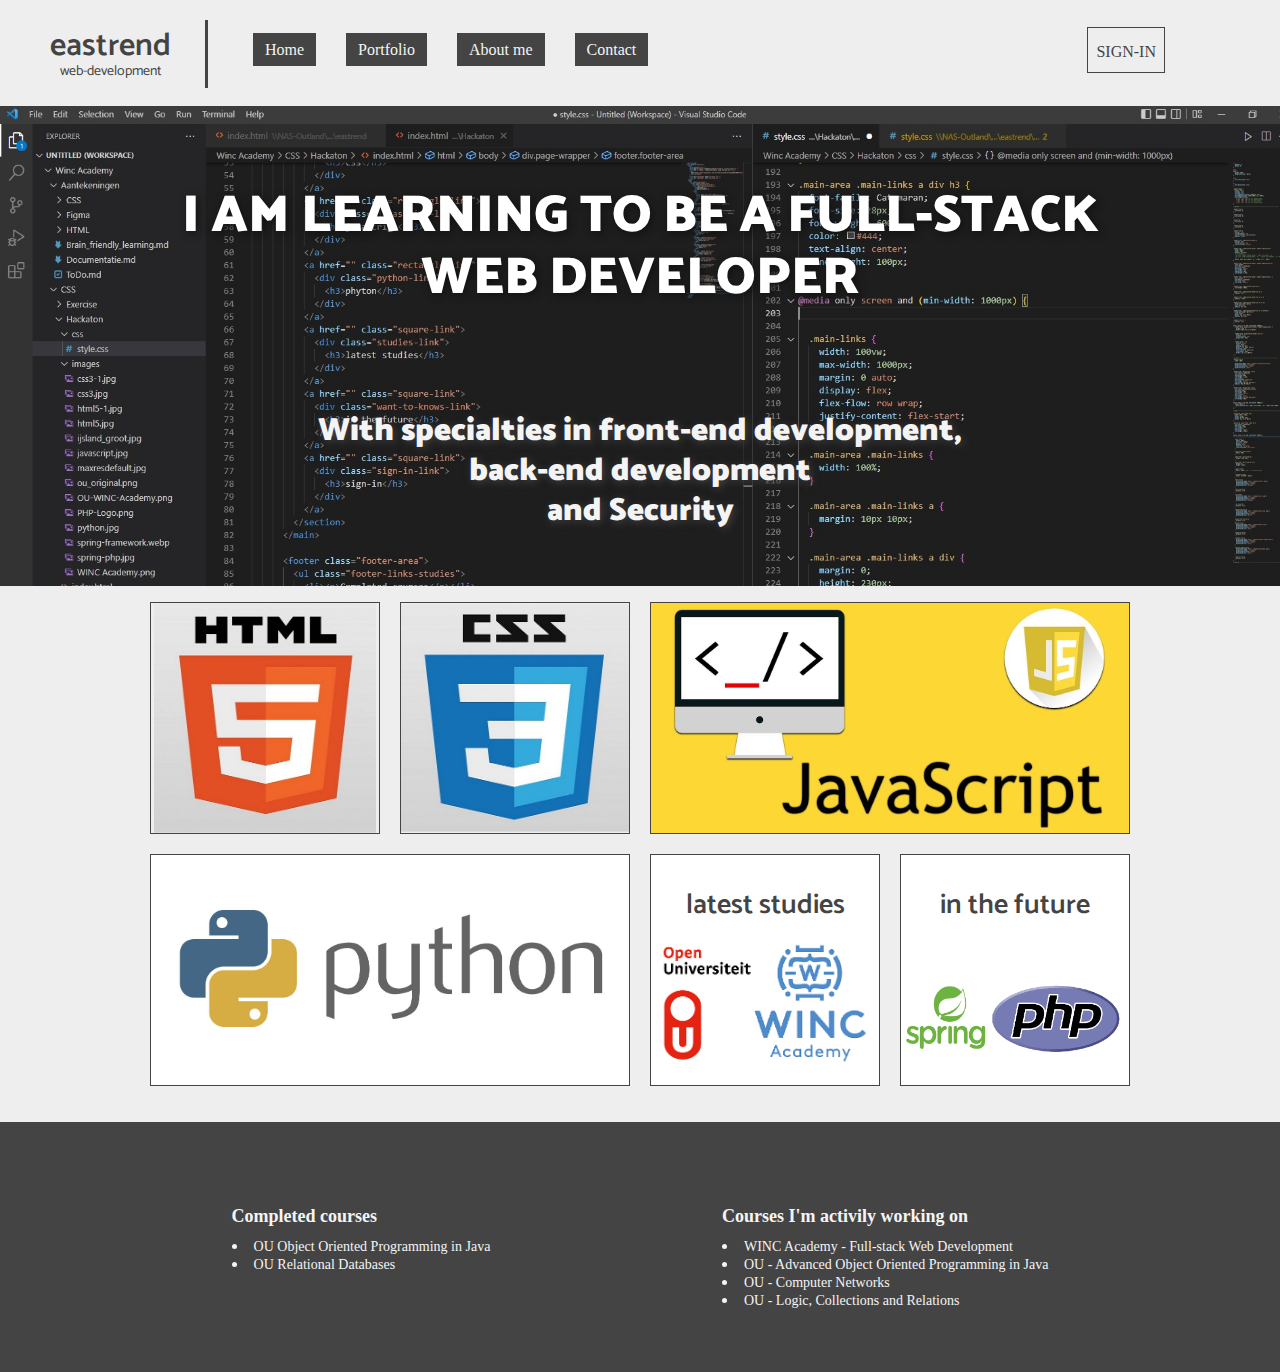
<file: Hackaton/index.html>
<!DOCTYPE html>
<html lang="en" dir="ltr">
  <head>
    <meta charset="utf-8" />
    <meta name="viewport" content="width=device-width, initial-scale=1.0" />
    <title>Hackaton mainpage</title>
    <link
      href="https://fonts.googleapis.com/css2?family=Catamaran:wght@100;900&family=Cormorant+Garamond:wght@300&family=Tapestry&display=swap"
      rel="stylesheet"
    />
    <link rel="stylesheet" href="css/style.css" />
  </head>

  <body>
    <div class="page-wrapper">
      <header class="header-area">
        <div class="organisation-navbar">
          <div class="header-organisation">
            <h3>eastrend</h3>
            <p>web-development</p>
          </div>
          <nav>
            <ul>
              <li><a href="index.html">Home</a></li>
              <li><a href="pages/css/css-grid.html">Portfolio</a></li>
              <li><a href="pages/css/css-grid.html">About me</a></li>
              <li><a href="pages/css/css-grid.html">Contact</a></li>
            </ul>
          </nav>
        </div>
        <a href="sign-in.html" class="header-signin">Sign-in</a>
      </header>

      <section class="banner-area">
        <div class="banner-text">
          <h2>i am learning to be a full-stack <br />web developer</h2>
          <h1>
            With specialties in front-end development, <br />back-end
            development <br />and Security
          </h1>
        </div>
      </section>

      <main class="main-area">
        <section class="main-links">
          <a href="pages/css/css-grid.html" class="square-link">
            <div class="html-link">
              <h3>html</h3>
            </div>
          </a>
          <a href="pages/css/css-grid.html" class="square-link">
            <div class="css-link">
              <h3>css</h3>
            </div>
          </a>
          <a href="pages/css/css-grid.html" class="rectangle-link">
            <div class="javascript-link">
              <h3>javascript</h3>
            </div>
          </a>
          <a href="pages/css/css-grid.html" class="rectangle-link">
            <div class="python-link">
              <h3>phyton</h3>
            </div>
          </a>
          <a href="pages/css/css-grid.html" class="square-link">
            <div class="studies-link">
              <h3>latest studies</h3>
            </div>
          </a>
          <a href="pages/css/css-grid.html" class="square-link">
            <div class="want-to-knows-link">
              <h3>in the future</h3>
            </div>
          </a>
          <a href="sign-in.html" class="rectangle-link">
            <div class="sign-in-link">
              <h3>sign-in</h3>
            </div>
          </a>
        </section>
      </main>

      <footer class="footer-area">
        <ul class="footer-links completed-studies">
          <h5>Completed courses</h5>
          <li><p>OU Object Oriented Programming in Java</p></li>
          <li><p>OU Relational Databases</p></li>
        </ul>
        <ul class="footer-links studies-taken">
          <h5>Courses I'm activily working on</h5>
          <li><p>WINC Academy - Full-stack Web Development</p></li>
          <li><p>OU - Advanced Object Oriented Programming in Java</p></li>
          <li><p>OU - Computer Networks</p></li>
          <li><p>OU - Logic, Collections and Relations</p></li>
        </ul>
      </footer>
    </div>
  </body>
</html>
</file>
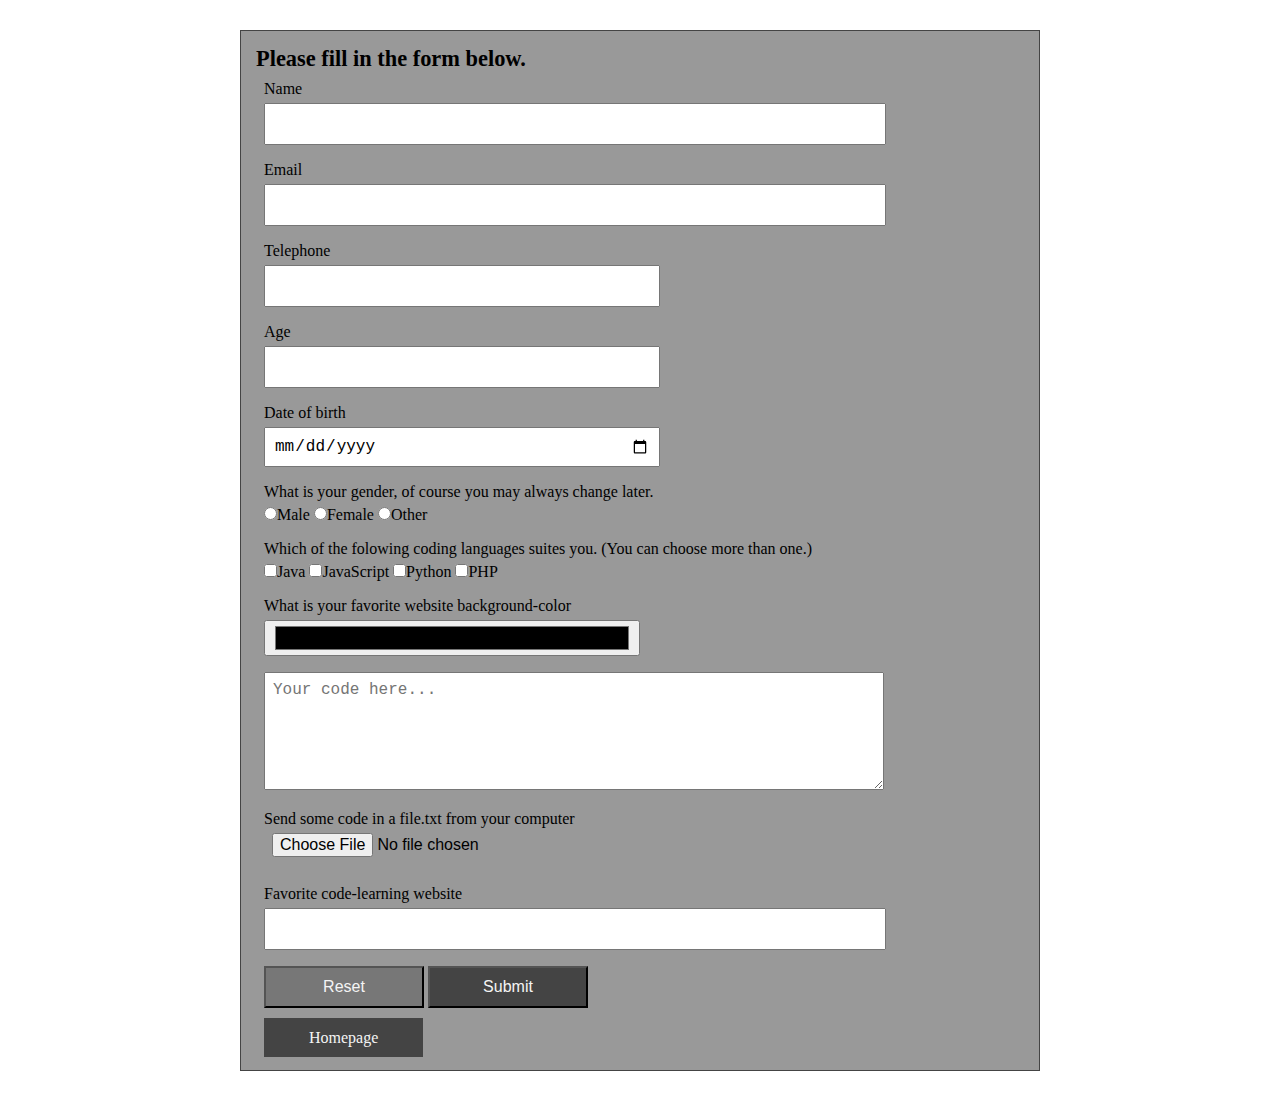
<file: Hackaton/sign-in.html>
<!DOCTYPE html>
<html lang="en">
  <head>
    <meta charset="UTF-8" />
    <meta http-equiv="X-UA-Compatible" content="IE=edge" />
    <meta name="viewport" content="width=device-width, initial-scale=1.0" />
    <!--Note!! this is the css file for this page-------------------->
    <link rel="stylesheet" href="css/sign-in.css" />
    <title>Sign-in</title>
  </head>
  <body>
    <form class="sign-in" name="contact" method="POST" data-netlify="true">
      <h4>Please fill in the form below.</h4>
      <div class="sign-in-group">
        <label for="">Name</label>
        <input name="naam" type="text" /> <br />
      </div>
      <div class="sign-in-group">
        <label for="">Email</label>
        <input name="email" type="email" /> <br />
      </div>
      <div class="sign-in-group">
        <label for="">Telephone</label>
        <input name="telefoon" type="tel" /> <br />
      </div>
      <div class="sign-in-group">
        <label for="">Age</label>
        <input name="leeftijd" type="number" /> <br />
      </div>
      <div class="sign-in-group">
        <label for="">Date of birth</label>
        <input name="geboortedatum" type="date" /> <br />
      </div>
      <div class="sign-in-group">
        <label for=""
          >What is your gender, of course you may always change later.
        </label>
        <input name="gender" type="radio" />Male
        <input name="gender" type="radio" />Female
        <input name="gender" type="radio" />Other <br />
      </div>
      <div class="sign-in-group">
        <label for="">
          Which of the folowing coding languages suites you. (You can choose
          more than one.)</label
        >
        <input type="checkbox" />Java <input type="checkbox" />JavaScript
        <input type="checkbox" />Python <input type="checkbox" />PHP <br />
      </div>
      <div class="sign-in-group">
        <label for="">What is your favorite website background-color</label>
        <input name="kleur" type="color" /> <br />
      </div>
      <div class="sign-in-group">
        <textarea
          name="You're code"
          id=""
          cols="30"
          rows="10"
          placeholder="Your code here..."
        ></textarea>
        <br />
      </div>
      <div class="sign-in-group">
        <label for="">Send some code in a file.txt from your computer</label>
        <input name="bestand" type="file" placeholder="" /> <br />
      </div>
      <div class="sign-in-group">
        <label for="">Favorite code-learning website</label>
        <input name="favorietewebsite" type="url" list="" /> <br />
      </div>
      <div class="sign-in-group">
        <input type="reset" />
        <input type="submit" />
      </div>
      <div class="sign-in-group">
        <a href="index.html">Homepage</a>
      </div>
    </form>
  </body>
</html>
</file>
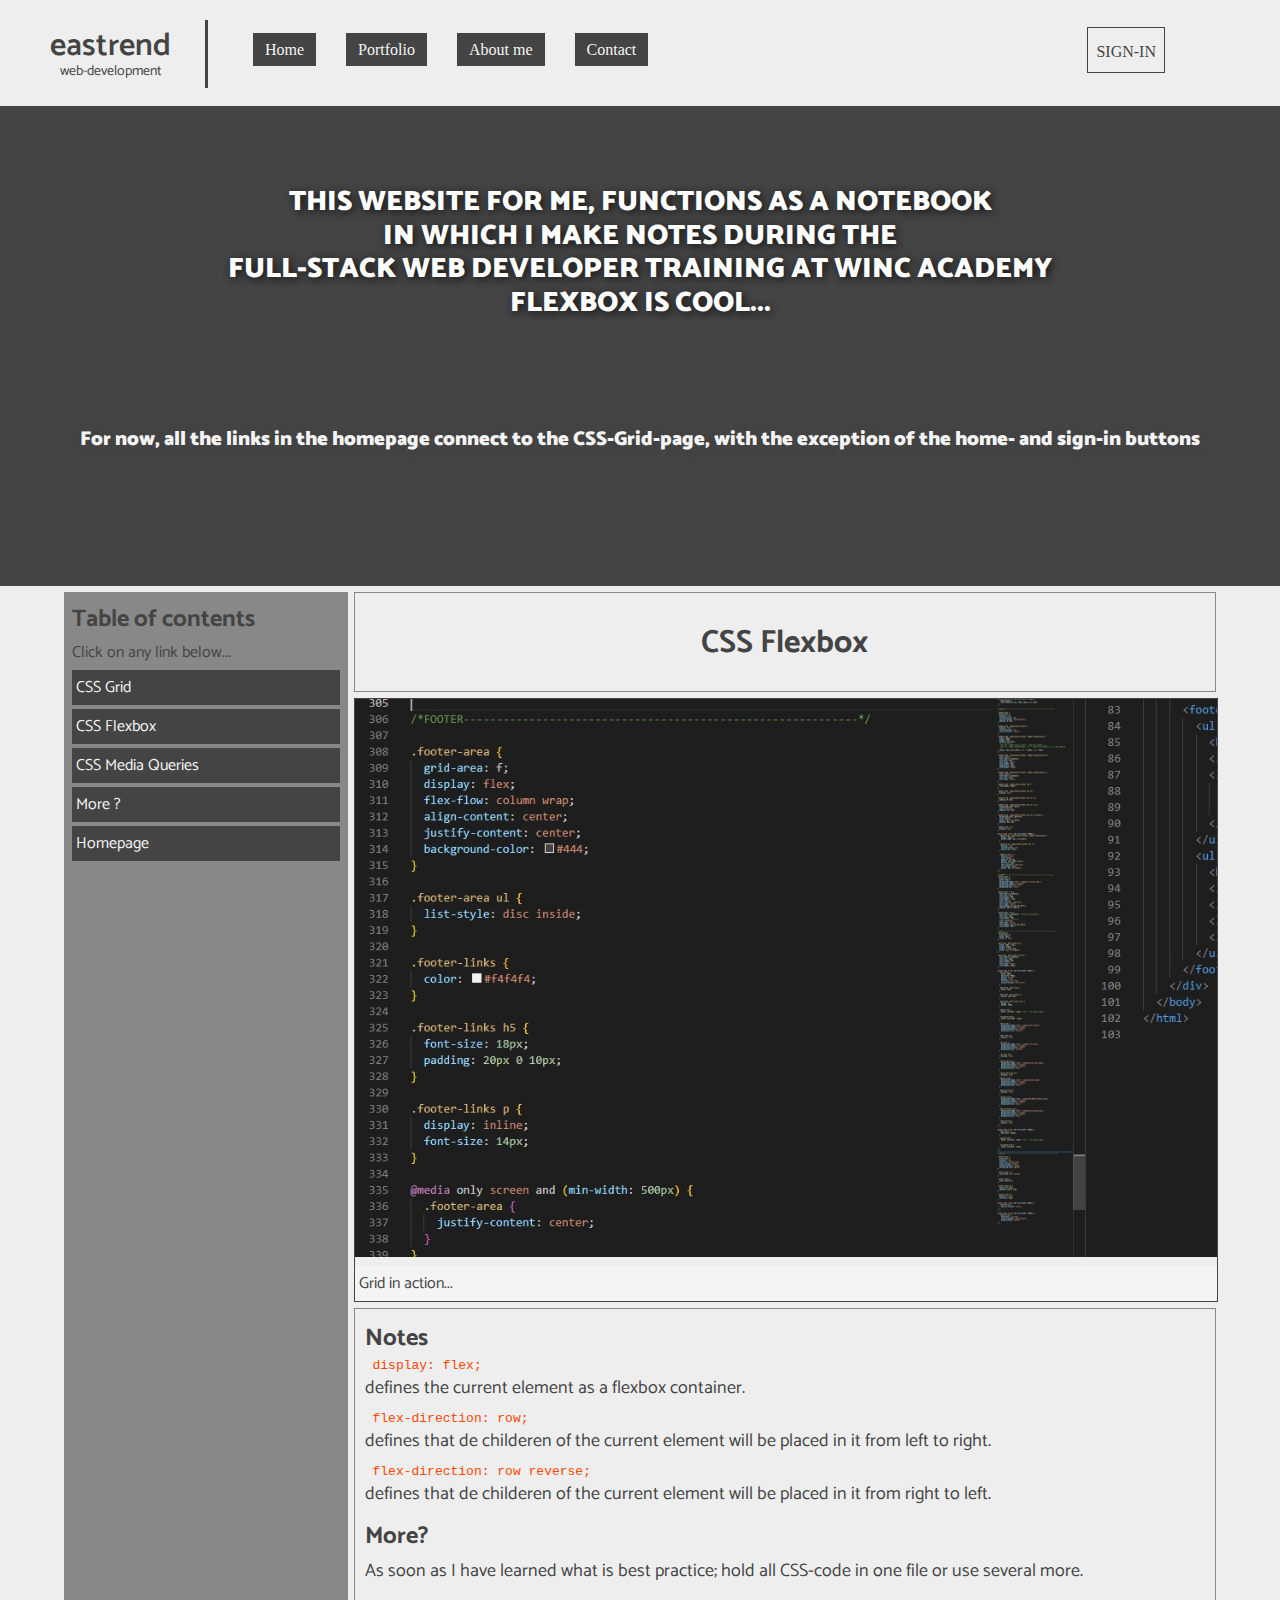
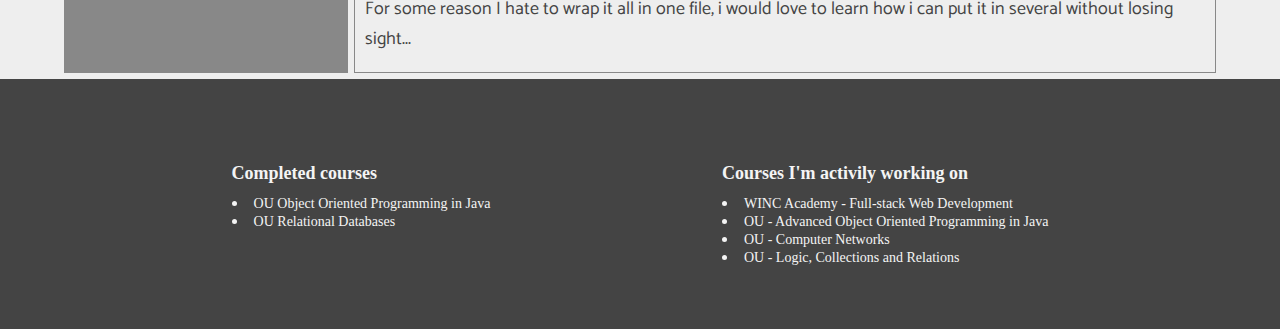
<file: Hackaton/pages/css/css-flexbox.html>
<!DOCTYPE html>
<html lang="en">
  <head>
    <meta charset="UTF-8" />
    <meta name="viewport" content="width=device-width, initial-scale=1.0" />
    <title>CSS Flexbox</title>
    <link
      href="https://fonts.googleapis.com/css2?family=Catamaran:wght@100;900&family=Cormorant+Garamond:wght@300&family=Tapestry&display=swap"
      rel="stylesheet"
    />
    <!--stylesheet for the header and footersections of the subpages as used for the index.html-->
    <link rel="stylesheet" href="../../css/style.css" />
    <!--stylesheet for the banner and main sections of this page-->
    <link rel="stylesheet" href="css/css-style.css" />
  </head>
  <body>
    <div class="page-wrapper">
      <header class="header-area">
        <div class="organisation-navbar">
          <div class="header-organisation">
            <h3>eastrend</h3>
            <p>web-development</p>
          </div>
          <nav>
            <ul>
              <li><a href="../../index.html">Home</a></li>
              <li><a href="css-grid.html">Portfolio</a></li>
              <li><a href="css-grid.html">About me</a></li>
              <li><a href="css-grid.html">Contact</a></li>
            </ul>
          </nav>
        </div>
        <a href="sign-in.html" class="header-signin">Sign-in</a>
      </header>

      <section class="banner-area">
        <div class="banner-text">
          <h2>
            this website for me, functions as a notebook <br />
            in which i make notes during the <br />
            full-stack web developer training at WINC academy <br />
            flexbox is cool...
          </h2>
          <h1>
            For now, all the links in the homepage connect to the CSS-Grid-page,
            with the exception of the home- and sign-in buttons
          </h1>
        </div>
      </section>

      <main class="main-area">
        <section class="main-area-css">
          <aside class="sidebar">
            <h2>Table of contents</h2>
            <p>Click on any link below...</p>
            <ul>
              <li><a href="css-grid.html">CSS Grid</a></li>
              <li><a href="css-flexbox.html">CSS Flexbox</a></li>
              <li><a href="css-media-queries.html">CSS Media Queries</a></li>
              <li><a href="more.html">More ?</a></li>
              <li><a href="../../index.html">Homepage</a></li>
            </ul>
          </aside>

          <div class="title">
            <h2>CSS Flexbox</h2>
          </div>
          <div class="image">
            <figure>
              <img
                src="images/css-flexbox.jpg"
                alt="Picture showing a piece of code needed to represent this page."
              />
              <figcaption>Grid in action...</figcaption>
            </figure>
          </div>
          <article class="article">
            <h2>Notes</h2>
            <code>display: flex;</code>
            <p>defines the current element as a flexbox container.</p>
            <code>flex-direction: row;</code>
            <p>
              defines that de childeren of the current element will be placed in
              it from left to right.
            </p>
            <code>flex-direction: row reverse;</code>
            <p>
              defines that de childeren of the current element will be placed in
              it from right to left.
            </p>
            <h2>More?</h2>
            <p>
              As soon as I have learned what is best practice; hold all CSS-code
              in one file or use several more.
            </p>
            <p>
              For some reason I hate to wrap it all in one file, i would love to
              learn how i can put it in several without losing sight...
            </p>
          </article>
        </section>
      </main>

      <footer class="footer-area">
        <ul class="footer-links completed-studies">
          <h5>Completed courses</h5>
          <li><p>OU Object Oriented Programming in Java</p></li>
          <li>
            <p>OU Relational Databases</p>
            <p></p>
          </li>
        </ul>
        <ul class="footer-links studies-taken">
          <h5>Courses I'm activily working on</h5>
          <li><p>WINC Academy - Full-stack Web Development</p></li>
          <li><p>OU - Advanced Object Oriented Programming in Java</p></li>
          <li><p>OU - Computer Networks</p></li>
          <li><p>OU - Logic, Collections and Relations</p></li>
        </ul>
      </footer>
    </div>
  </body>
</html>
</file>
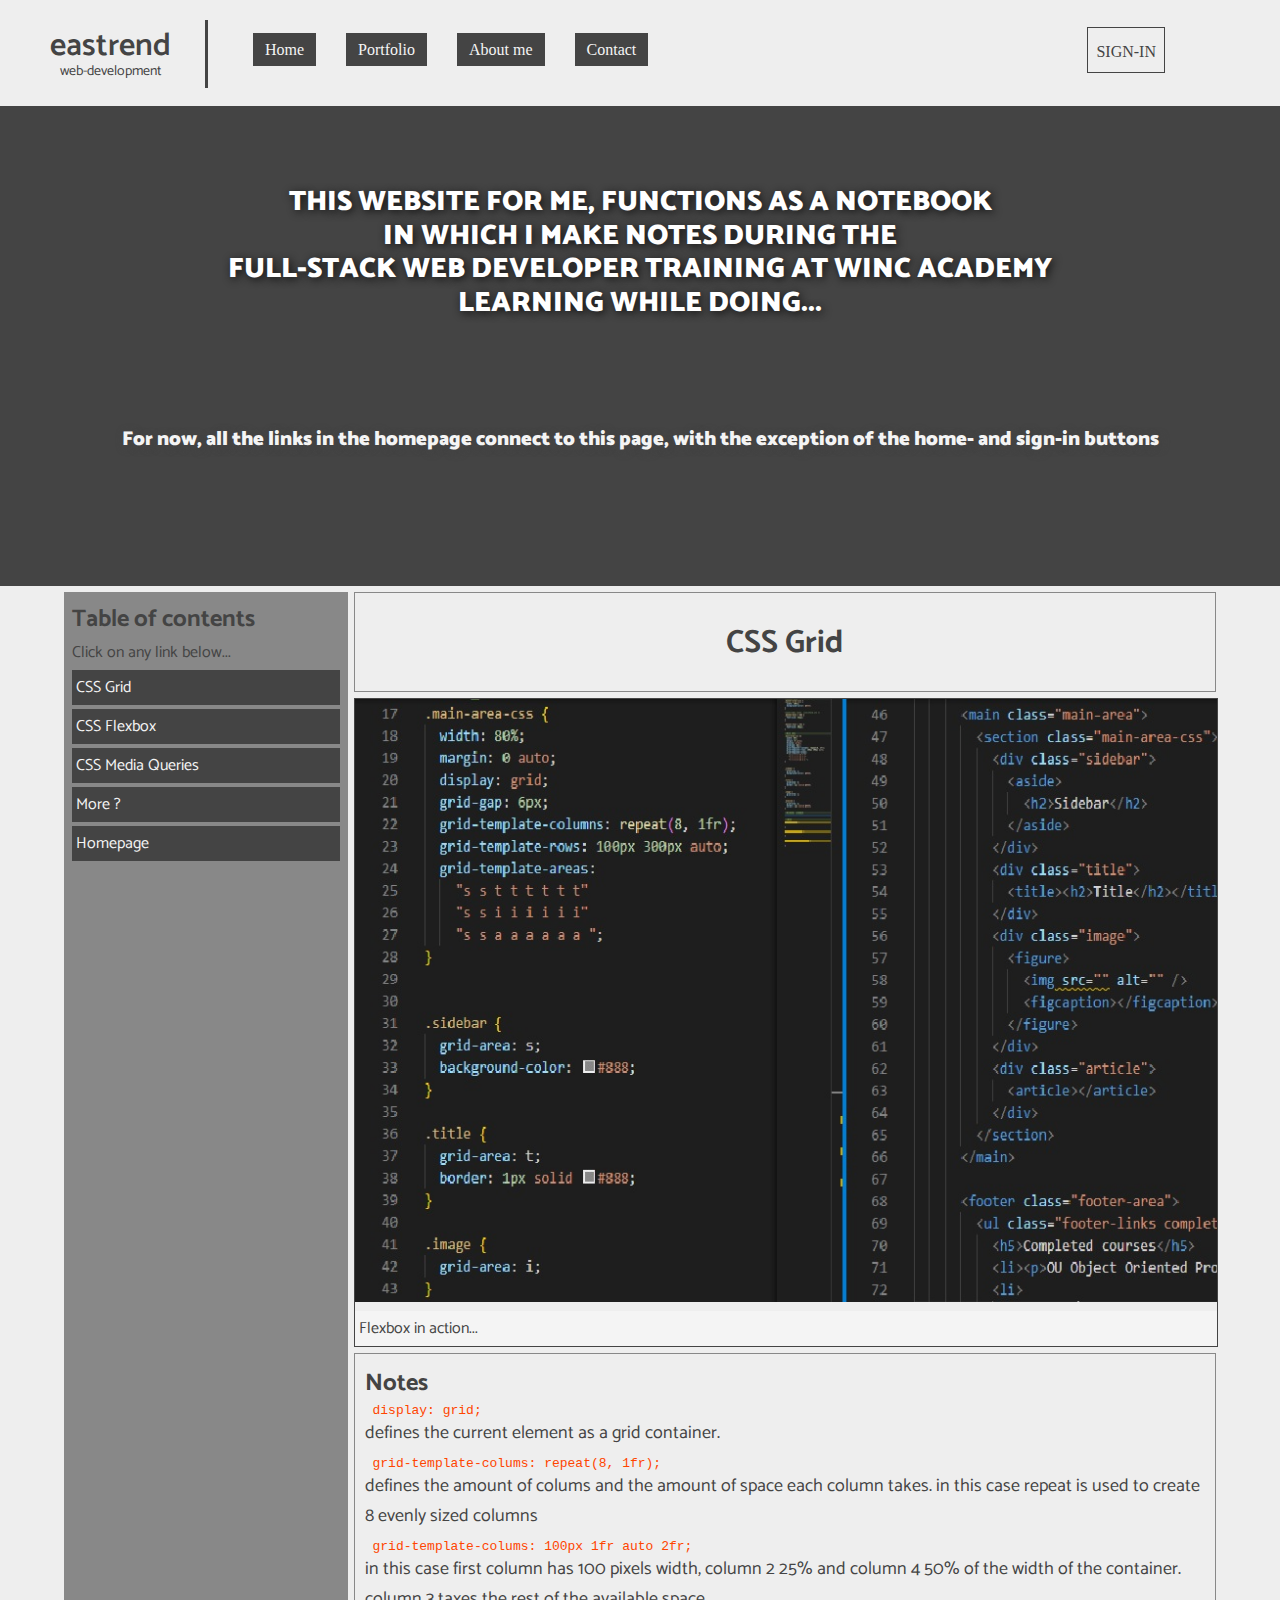
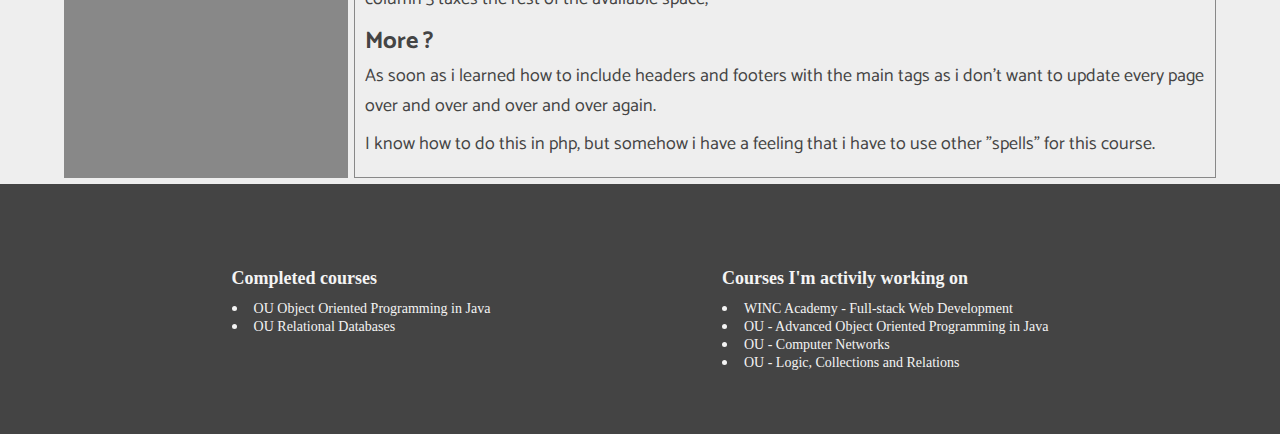
<file: Hackaton/pages/css/css-grid.html>
<!DOCTYPE html>
<html lang="en">
  <head>
    <meta charset="UTF-8" />
    <meta name="viewport" content="width=device-width, initial-scale=1.0" />
    <title>CSS Grid</title>
    <link
      href="https://fonts.googleapis.com/css2?family=Catamaran:wght@100;900&family=Cormorant+Garamond:wght@300&family=Tapestry&display=swap"
      rel="stylesheet"
    />
    <!--stylesheet for the header and footersections of the subpages as used for the index.html-->
    <link rel="stylesheet" href="../../css/style.css" />
    <!--stylesheet for the banner and main sections of this page-->
    <link rel="stylesheet" href="css/css-style.css" />
  </head>
  <body>
    <div class="page-wrapper">
      <header class="header-area">
        <div class="organisation-navbar">
          <div class="header-organisation">
            <h3>eastrend</h3>
            <p>web-development</p>
          </div>
          <nav>
            <ul>
              <li><a href="../../index.html">Home</a></li>
              <li><a href="css-grid.html.html">Portfolio</a></li>
              <li><a href="css-grid.html">About me</a></li>
              <li><a href="css-grid.html">Contact</a></li>
            </ul>
          </nav>
        </div>
        <a href="../../sign-in.html" class="header-signin">Sign-in</a>
      </header>

      <section class="banner-area">
        <div class="banner-text">
          <h2>
            this website for me, functions as a notebook <br />
            in which i make notes during the <br />
            full-stack web developer training at WINC academy <br />
            learning while doing...
          </h2>
          <h1>
            For now, all the links in the homepage connect to this page, with
            the exception of the home- and sign-in buttons
          </h1>
        </div>
      </section>

      <main class="main-area">
        <section class="main-area-css">
          <aside class="sidebar">
            <h2>Table of contents</h2>
            <p>Click on any link below...</p>
            <ul>
              <li><a href="css-grid.html">CSS Grid</a></li>
              <li><a href="css-flexbox.html">CSS Flexbox</a></li>
              <li><a href="css-media-queries.html">CSS Media Queries</a></li>
              <li><a href="more.html">More ?</a></li>
              <li><a href="../../index.html">Homepage</a></li>
            </ul>
          </aside>

          <div class="title">
            <h2>CSS Grid</h2>
          </div>
          <div class="image">
            <figure>
              <img
                src="images/css-grid.jpg"
                alt="Picture showing a piece of code needed to represent this page."
              />
              <figcaption>Flexbox in action...</figcaption>
            </figure>
          </div>
          <article class="article">
            <h2>Notes</h2>
            <code>display: grid;</code>
            <p>defines the current element as a grid container.</p>
            <code>grid-template-colums: repeat(8, 1fr);</code>
            <p>
              defines the amount of colums and the amount of space each column
              takes. in this case repeat is used to create 8 evenly sized
              columns
            </p>
            <code>grid-template-colums: 100px 1fr auto 2fr;</code>
            <p>
              in this case first column has 100 pixels width, column 2 25% and
              column 4 50% of the width of the container. column 3 taxes the
              rest of the available space,
            </p>
            <h2>More ?</h2>
            <p>
              As soon as i learned how to include headers and footers with the
              main tags as i don't want to update every page over and over and
              over and over again.
            </p>
            <p>
              I know how to do this in php, but somehow i have a feeling that i
              have to use other "spells" for this course.
            </p>
          </article>
        </section>
      </main>

      <footer class="footer-area">
        <ul class="footer-links completed-studies">
          <h5>Completed courses</h5>
          <li><p>OU Object Oriented Programming in Java</p></li>
          <li>
            <p>OU Relational Databases</p>
            <p></p>
          </li>
        </ul>
        <ul class="footer-links studies-taken">
          <h5>Courses I'm activily working on</h5>
          <li><p>WINC Academy - Full-stack Web Development</p></li>
          <li><p>OU - Advanced Object Oriented Programming in Java</p></li>
          <li><p>OU - Computer Networks</p></li>
          <li><p>OU - Logic, Collections and Relations</p></li>
        </ul>
      </footer>
    </div>
  </body>
</html>
</file>
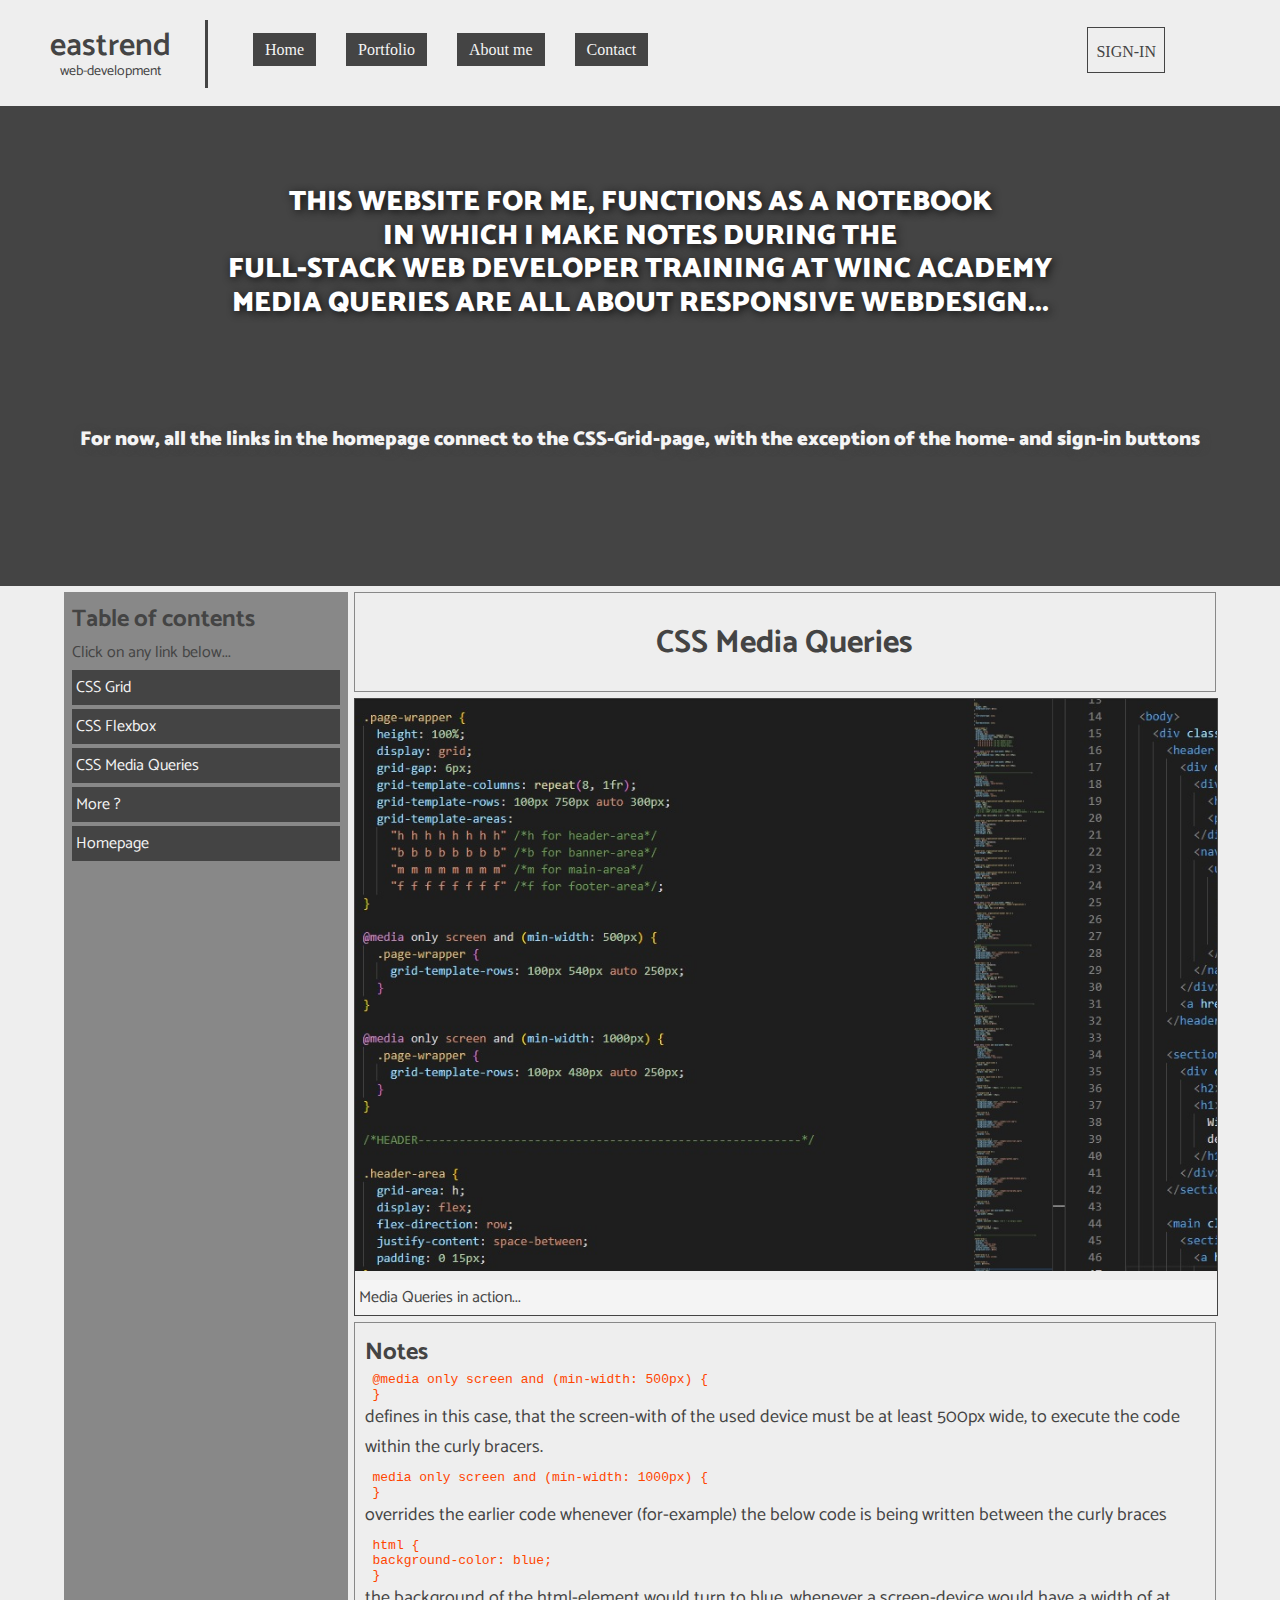
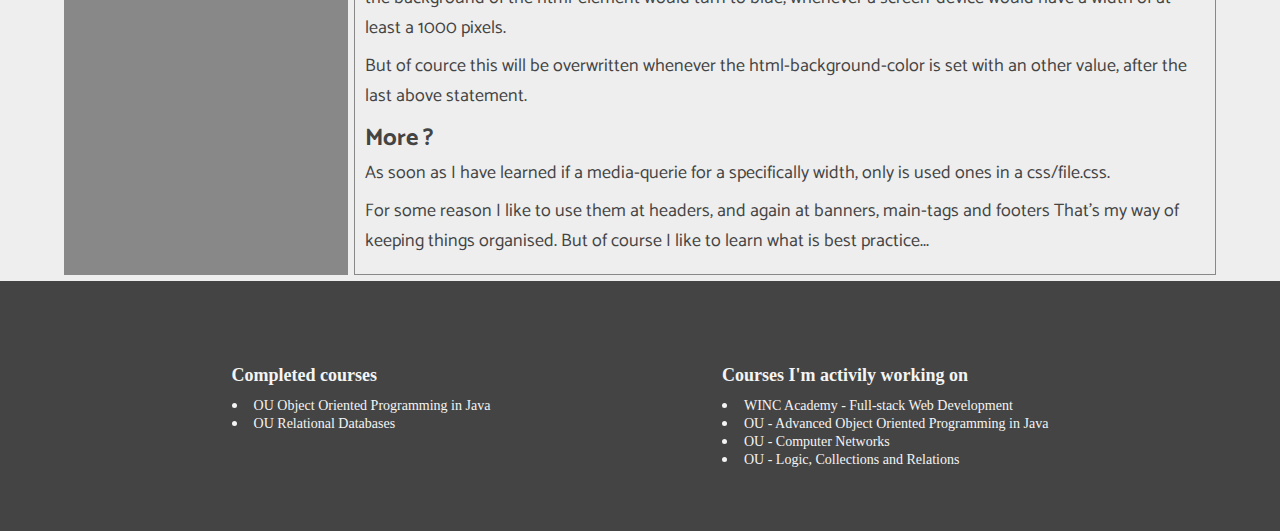
<file: Hackaton/pages/css/css-media-queries.html>
<!DOCTYPE html>
<html lang="en">
  <head>
    <meta charset="UTF-8" />
    <meta name="viewport" content="width=device-width, initial-scale=1.0" />
    <title>CSS Media Queries</title>
    <link
      href="https://fonts.googleapis.com/css2?family=Catamaran:wght@100;900&family=Cormorant+Garamond:wght@300&family=Tapestry&display=swap"
      rel="stylesheet"
    />
    <!--stylesheet for the header and footersections of the subpages as used for the index.html-->
    <link rel="stylesheet" href="../../css/style.css" />
    <!--stylesheet for the banner and main sections of this page-->
    <link rel="stylesheet" href="css/css-style.css" />
  </head>
  <body>
    <div class="page-wrapper">
      <header class="header-area">
        <div class="organisation-navbar">
          <div class="header-organisation">
            <h3>eastrend</h3>
            <p>web-development</p>
          </div>
          <nav>
            <ul>
              <li><a href="../../index.html">Home</a></li>
              <li><a href="css-grid.html">Portfolio</a></li>
              <li><a href="css-grid.html">About me</a></li>
              <li><a href="css-grid.html">Contact</a></li>
            </ul>
          </nav>
        </div>
        <a href="sign-vin.html" class="header-signin">Sign-in</a>
      </header>

      <section class="banner-area">
        <div class="banner-text">
          <h2>
            this website for me, functions as a notebook <br />
            in which i make notes during the <br />
            full-stack web developer training at WINC academy <br />
            media queries are all about responsive webdesign...
          </h2>
          <h1>
            For now, all the links in the homepage connect to the CSS-Grid-page,
            with the exception of the home- and sign-in buttons
          </h1>
        </div>
      </section>

      <main class="main-area">
        <section class="main-area-css">
          <aside class="sidebar">
            <h2>Table of contents</h2>
            <p>Click on any link below...</p>
            <ul>
              <li><a href="css-grid.html">CSS Grid</a></li>
              <li><a href="css-flexbox.html">CSS Flexbox</a></li>
              <li><a href="css-media-queries.html">CSS Media Queries</a></li>
              <li><a href="more.html">More ?</a></li>
              <li><a href="../../index.html">Homepage</a></li>
            </ul>
          </aside>

          <div class="title">
            <h2>CSS Media Queries</h2>
          </div>
          <div class="image">
            <figure>
              <img
                src="images/css-media-queries.jpg"
                alt="Picture showing a piece of code needed to represent this page."
              />
              <figcaption>Media Queries in action...</figcaption>
            </figure>
          </div>
          <article class="article">
            <h2>Notes</h2>
            <code
              >@media only screen and (min-width: 500px) { <br />
              }
            </code>
            <p>
              defines in this case, that the screen-with of the used device must
              be at least 500px wide, to execute the code within the curly
              bracers.
            </p>
            <code
              >media only screen and (min-width: 1000px) { <br />
              }</code
            >
            <p>
              overrides the earlier code whenever (for-example) the below code
              is being written between the curly braces
            </p>
            <code>html {</code>
            <code>background-color: blue;</code>
            <code>}</code>
            <p>
              the background of the html-element would turn to blue, whenever a
              screen-device would have a width of at least a 1000 pixels.
            </p>
            <p>
              But of cource this will be overwritten whenever the
              html-background-color is set with an other value, after the last
              above statement.
            </p>
            <h2>More ?</h2>
            <p>
              As soon as I have learned if a media-querie for a specifically
              width, only is used ones in a css/file.css.
            </p>
            <p>
              For some reason I like to use them at headers, and again at
              banners, main-tags and footers That's my way of keeping things
              organised. But of course I like to learn what is best practice...
            </p>
          </article>
        </section>
      </main>

      <footer class="footer-area">
        <ul class="footer-links completed-studies">
          <h5>Completed courses</h5>
          <li><p>OU Object Oriented Programming in Java</p></li>
          <li>
            <p>OU Relational Databases</p>
            <p></p>
          </li>
        </ul>
        <ul class="footer-links studies-taken">
          <h5>Courses I'm activily working on</h5>
          <li><p>WINC Academy - Full-stack Web Development</p></li>
          <li><p>OU - Advanced Object Oriented Programming in Java</p></li>
          <li><p>OU - Computer Networks</p></li>
          <li><p>OU - Logic, Collections and Relations</p></li>
        </ul>
      </footer>
    </div>
  </body>
</html>
</file>
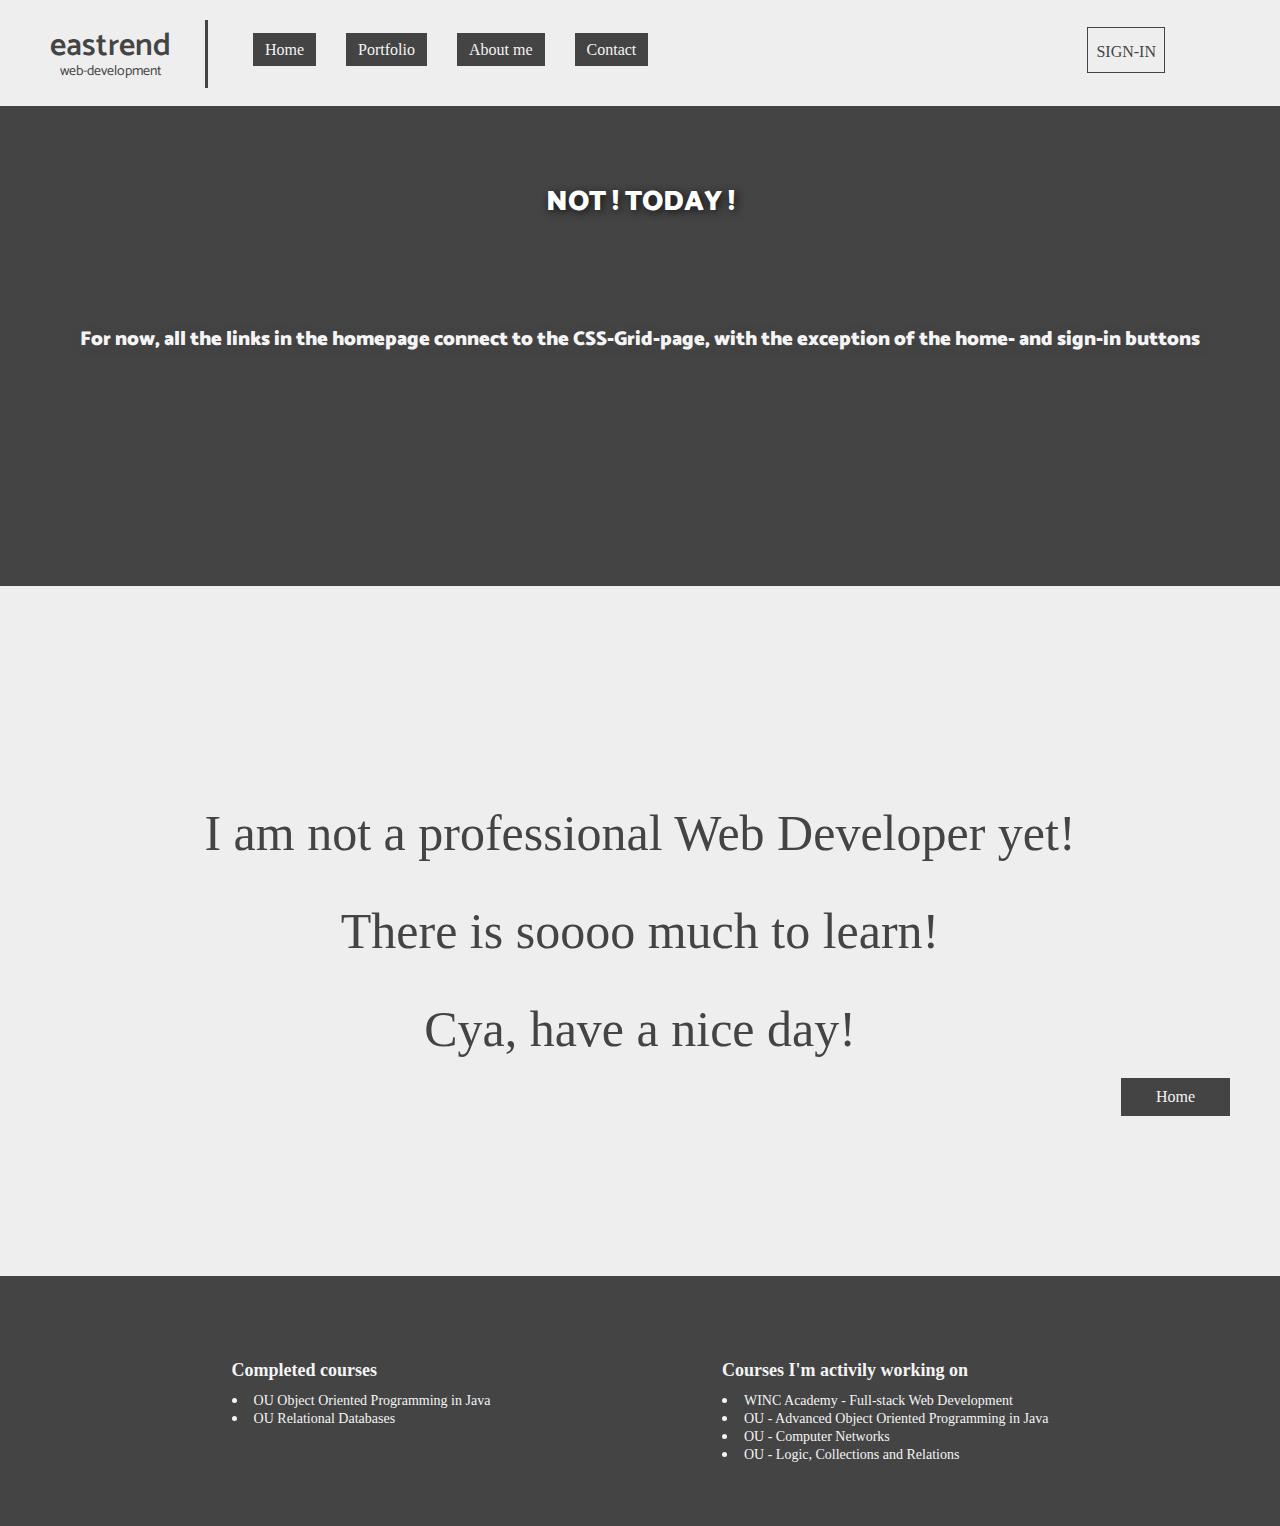
<file: Hackaton/pages/css/more.html>
<!DOCTYPE html>
<html lang="en">
  <head>
    <meta charset="UTF-8" />
    <meta name="viewport" content="width=device-width, initial-scale=1.0" />
    <title>CSS More?</title>
    <link
      href="https://fonts.googleapis.com/css2?family=Catamaran:wght@100;900&family=Cormorant+Garamond:wght@300&family=Tapestry&display=swap"
      rel="stylesheet"
    />
    <!--stylesheet for the header and footersections of the subpages as used for the index.html-->
    <link rel="stylesheet" href="../../css/style.css" />
    <!--stylesheet for the banner and main sections of this page-->
    <link rel="stylesheet" href="css/css-style.css" />
  </head>
  <body>
    <div class="page-wrapper">
      <header class="header-area">
        <div class="organisation-navbar">
          <div class="header-organisation">
            <h3>eastrend</h3>
            <p>web-development</p>
          </div>
          <nav>
            <ul>
              <li><a href="../../index.html">Home</a></li>
              <li><a href="portfolio.html">Portfolio</a></li>
              <li><a href="about.html">About me</a></li>
              <li><a href="contact.html">Contact</a></li>
            </ul>
          </nav>
        </div>
        <a href="../../sign-in.html" class="header-signin">Sign-in</a>
      </header>

      <section class="banner-area">
        <div class="banner-text">
          <h2>NOT ! TODAY !</h2>
          <h1>
            For now, all the links in the homepage connect to the CSS-Grid-page,
            with the exception of the home- and sign-in buttons
          </h1>
        </div>
      </section>

      <main class="main-area">
        <div class="max-size">
          <p>I am not a professional Web Developer yet!</p>
          <p>There is soooo much to learn!</p>
          <p>Cya, have a nice day!</p>
          <a href="../../index.html">Home</a>
        </div>
      </main>

      <footer class="footer-area">
        <ul class="footer-links completed-studies">
          <h5>Completed courses</h5>
          <li><p>OU Object Oriented Programming in Java</p></li>
          <li>
            <p>OU Relational Databases</p>
            <p></p>
          </li>
        </ul>
        <ul class="footer-links studies-taken">
          <h5>Courses I'm activily working on</h5>
          <li><p>WINC Academy - Full-stack Web Development</p></li>
          <li><p>OU - Advanced Object Oriented Programming in Java</p></li>
          <li><p>OU - Computer Networks</p></li>
          <li><p>OU - Logic, Collections and Relations</p></li>
        </ul>
      </footer>
    </div>
  </body>
</html>
</file>
<file: Hackaton/css/style.css>
/*HTML/BODY/*------------------------------------------*/
* {
  padding: 0;
  margin: 0;
}

html,
body {
  height: 100%;
  background-color: #eee;
}

ul {
  list-style-type: none;
}

a {
  text-decoration: none;
}

.page-wrapper {
  height: 100%;
  display: grid;
  grid-gap: 6px;
  grid-template-columns: repeat(8, 1fr);
  grid-template-rows: 100px 750px auto 300px;
  grid-template-areas:
    "h h h h h h h h" /*h for header-area*/
    "b b b b b b b b" /*b for banner-area*/
    "m m m m m m m m" /*m for main-area*/
    "f f f f f f f f" /*f for footer-area*/;
}

@media only screen and (min-width: 500px) {
  .page-wrapper {
    grid-template-rows: 100px 540px auto 250px;
  }
}

@media only screen and (min-width: 1000px) {
  .page-wrapper {
    grid-template-rows: 100px 480px auto 250px;
  }
}

/*HEADER--------------------------------------------------------*/

.header-area {
  grid-area: h;
  display: flex;
  flex-direction: row;
  justify-content: space-between;
  padding: 0 15px;
}

.header-area .organisation-navbar {
  display: flex;
  flex-direction: row;
  justify-content: center;
}

.header-area .organisation-navbar .header-organisation {
  width: 160px;
  height: 60px;
  padding: 4px 15px;
  /* nu centeren
   *op y-as: (100px hoogte navbar -  60px div hoogte) / 2
   *op x-as: (100% schermbreedte / 2)  - (helft div-breedte) - 2 * 15px padding
   */
  margin: 20px calc((100vw / 2) - (160px / 2) - 30px);
}

.header-area .organisation-navbar .header-organisation h3 {
  color: #444;
  font-family: Catamaran;
  font-size: 32px;
  text-align: center;
  font-weight: 600;
  padding-top: 10px;
  line-height: 0.8em;
}

.header-area .organisation-navbar .header-organisation p {
  color: #444;
  font-family: Catamaran;
  font-size: 14px;
  text-align: center;
}

.header-area .organisation-navbar nav {
  line-height: 100px;
}

.header-area .organisation-navbar nav ul {
  display: none;
}

.header-area .organisation-navbar nav ul li {
  padding: 0 15px;
}

.header-area .organisation-navbar nav ul li a {
  background-color: #444;
  color: #f4f4f4;
  padding: 8px 12px;
}

.header-area .organisation-navbar nav ul li a:hover {
  background-color: #f4f4f4;
  color: #444;
  border: 1px solid #444;
  padding: 8px 12px;
}

.header-area > a {
  display: none;
}

@media only screen and (min-width: 1000px) {
  .header-area .organisation-navbar .header-organisation {
    margin: 20px 0;
    border-right: 3px solid #444;
  }

  .header-area .organisation-navbar nav ul {
    display: flex;
    flex-direction: row;
    margin-left: 30px;
  }

  .header-area > a {
    display: block;
    color: #444;
    padding: 4px 8px;
    margin: 27px 100px 27px 0;
    font-size: 16px;
    text-transform: uppercase;
    line-height: 40px;
    border: 1px solid #444;
  }
}

/*BANNER-------------------------------------------------------*/
.banner-area {
  grid-area: b;
  width: 100%;
  background-image: url("../images/in-action.jpg");
  background-repeat: no-repeat;
  background-position: left;
  background-size: cover;
}

.banner-text > h2 {
  font-family: Catamaran;
  font-size: 52px;
  font-weight: 900;
  line-height: 1.2em;
  color: #fff;
  text-transform: uppercase;
  text-align: center;
  text-shadow: 2px 2px 8px #111;
  padding: 80px 0 100px 0;
}

.banner-text > h1 {
  font-family: Catamaran; /*Cormorant Garamond;*/
  font-size: 32px;
  font-weight: 900;
  /*font-style: italic;*/
  color: #f4f4f4;
  text-align: center;
  text-shadow: 2px 2px 8px #444;
  line-height: 40px;
}

/*MAIN------------------------------------------------------------*/
.main-area {
  grid-area: m;
  width: 100%;
  margin: 0 auto;
}

.main-area .main-links div {
  width: 100% - 15px;
  height: 100px;
  margin: 0 15px 15px;
  border: 1px solid #444;
}

.main-area .main-links a div h3 {
  font-family: Catamaran;
  font-size: 28px;
  font-weight: 600;
  color: #444;
  text-align: center;
  line-height: 100px;
}

@media only screen and (min-width: 500px) {
  .main-links {
    width: 100vw;
    max-width: 500px;
    margin: 0 auto;
    display: flex;
    flex-flow: row wrap;
    justify-content: flex-start;
  }

  .main-area .main-links {
    width: 100%;
  }

  .main-area .main-links a {
    margin: 10px 10px;
  }

  .main-area .main-links a div {
    margin: 0;
    height: 230px;
  }

  .main-area .main-links a .sign-in-link {
    height: 100px;
  }

  .square-link {
    width: calc(50% - 20px); /*25 % - 2x margin side*/
  }

  .rectangle-link {
    width: calc(100% - 20px);
  }

  .html-link {
    background-image: url("../images/html5.jpg");
    background-repeat: no-repeat;
    background-position: center;
    background-size: contain;
  }

  .html-link h3 {
    display: none;
  }

  .css-link {
    background-image: url("../images/css3.jpg");
    background-repeat: no-repeat;
    background-position: center;
    background-size: contain;
  }

  .css-link h3 {
    display: none;
  }

  .javascript-link {
    background-image: url("../images/javascript.jpg");
    background-repeat: no-repeat;
    background-position: center;
    background-size: cover;
  }

  .javascript-link h3 {
    display: none;
  }
  .python-link {
    background-image: url("../images/python.jpg");
    background-repeat: no-repeat;
    background-position: center;
    background-size: cover;
  }

  .python-link h3 {
    display: none;
  }

  .studies-link {
    background-image: url("../images/OU-WINC-Academy.png");
    background-repeat: no-repeat;
    background-position: center;
    background-size: cover;
  }

  .want-to-knows-link {
    background-image: url("../images/spring-php.jpg");
    background-repeat: no-repeat;
    background-position: center;
    background-size: cover;
  }
}

@media only screen and (min-width: 1000px) {
  .main-links {
    max-width: 1000px;
  }

  .square-link {
    width: calc(25% - 20px); /*25 % - 2x margin side*/
  }

  .rectangle-link {
    width: calc(50% - 20px);
  }

  .sign-in-link {
    display: none;
  }
}

/*FOOTER------------------------------------------------------------*/

.footer-area {
  grid-area: f;
  display: flex;
  flex-flow: column wrap;
  align-content: center;
  justify-content: center;
  background-color: #444;
}

.footer-area ul {
  list-style: disc inside;
}

.footer-links {
  color: #f4f4f4;
}

.footer-links h5 {
  font-size: 18px;
  padding: 20px 0 10px;
}

.footer-links p {
  display: inline;
  font-size: 14px;
}

@media only screen and (min-width: 500px) {
  .footer-area {
    justify-content: center;
  }
}

@media only screen and (min-width: 1000px) {
  .footer-area {
    flex-flow: row wrap;
    justify-content: space-evenly;
    align-content: center;
  }
}
</file>
<file: Hackaton/css/sign-in.css>
* {
  margin: 0;
}

.sign-in {
  padding: 15px;
  width: 100%;
  margin: 30px auto;
  border: 1px solid #444;
  background-color: #999;
  font-size: 16px;
}

.sign-in .sign-in-group {
  padding: 8px 8px;
}

.sign-in h4 {
  font-size: 1.4em;
}

.sign-in label {
  display: block;
  padding-bottom: 5px;
}

.sign-in input {
  font-size: 16px;
  padding-left: 8px;
  padding-right: 8px; /*mainly for the input[type-color]*/
}

.sign-in input[type="text"],
.sign-in input[type="email"],
.sign-in input[type="file"],
.sign-in input[type="url"] {
  width: 80%;
  height: 36px;
}

.sign-in input[type="tel"],
.sign-in input[type="date"],
.sign-in input[type="number"],
.sign-in input[type="color"] {
  width: 50%;
  height: 36px;
}

.sign-in textarea {
  font-size: 16px;
  padding: 8px;
  width: 80%;
  height: 100px;
}

.sign-in input[type="reset"] {
  background-color: #777;
  color: #f4f4f4;
  padding: 10px 0;
  margin-bottom: 5px;
  width: 160px;
}
.sign-in input[type="submit"] {
  background-color: #444;
  color: #f4f4f4;
  padding: 10px 0;
  width: 160px;
}

.sign-in a {
  text-align: right;
  background-color: #444;
  color: #f4f4f4;
  padding: 10px 44px;
  border: 1px solid #444;
  text-decoration: none;
}

.sign-in a:hover {
  background-color: #f4f4f4;
  color: #444;
}

@media only screen and (min-width: 400px) {
  .sign-in {
    width: 60%;
  }
}
</file>
<file: Hackaton/pages/css/css/css-style.css>
/*BANNER-AREA---------------------------------------------*/
.banner-area {
  background: none;
  background-color: #444;
}

/*overrides root  /css/style.css */
.banner-text > h2 {
  font-size: 28px;
}

.banner-text > h1 {
  font-size: 20px;
}

/*MAIN_AREA-------------------------------------------------*/
.main-area-css {
  font-family: Catamaran;
  width: 90%;
  margin: 0 auto;
  display: grid;
  grid-gap: 6px;
  grid-template-columns: repeat(8, 1fr);
  grid-template-rows: auto 100px auto auto;
  grid-template-areas:
    "s s s s s s s s"
    "t t t t t t t t"
    "i i i i i i i i"
    "a a a a a a a a ";
}

@media only screen and (min-width: 1000px) {
  .main-area-css {
    grid-template-rows: 100px auto auto;
    grid-template-areas:
      "s s t t t t t t"
      "s s i i i i i i"
      "s s a a a a a a ";
  }
}
/*MAIN-AREA SIDEBAR--------------------------------------------------------------------*/
.sidebar {
  grid-area: s;
  background-color: #888;
  padding: 8px;
}

.sidebar h2 {
  color: #444;
}

.sidebar p {
  color: #444;
}

.sidebar ul li a {
  display: block;
  background-color: #444;
  padding: 4px 4px;
  margin: 4px 0;
  color: #f4f4f4;
}

.sidebar ul li a:hover {
  background-color: #666;
}

/*MAIN-AREA TITLE----------------------------------------------------------------------*/
.title {
  grid-area: t;
  border: 1px solid #888;
}

.title h2 {
  color: #444;
  line-height: 100px;
  font-size: 32px;
  text-align: center;
}

/*MAIN-AREA IMAGE----------------------------------------------------------------------*/
.image {
  grid-area: i;
}

.image figure {
  width: 100%;
  overflow-x: scroll;
  border: 1px solid #444;
}

.image figure img {
  width: 150%;
}

.image figure figcaption {
  background-color: #f4f4f4;
  color: #444;
  padding: 4px;
}

/*MAIN-AREA ARTICLE--------------------------------------------------------------------*/

.article {
  grid-area: a;
  border: 1px solid #888;
  padding: 10px;
  color: #444;
}

.article > p {
  font-size: 18px;
  padding-bottom: 8px;
}
.article code {
  display: block;
  color: orangered;
  padding-left: 8px;
}

/*MORE-CSS ------------------------------------------------------------------------------*/

.max-size {
  padding: 15% 0;
}

.max-size h3 {
  text-align: center;
  color: red;
  font-size: 80px;
}

.max-size p {
  text-align: center;
  color: #444;
  font-size: 50px;
  padding: 20px 0;
}

.max-size a {
  float: right;
  background-color: #444;
  padding: 10px 35px;
  margin-right: 50px;
  color: #f4f4f4;
}
</file>
